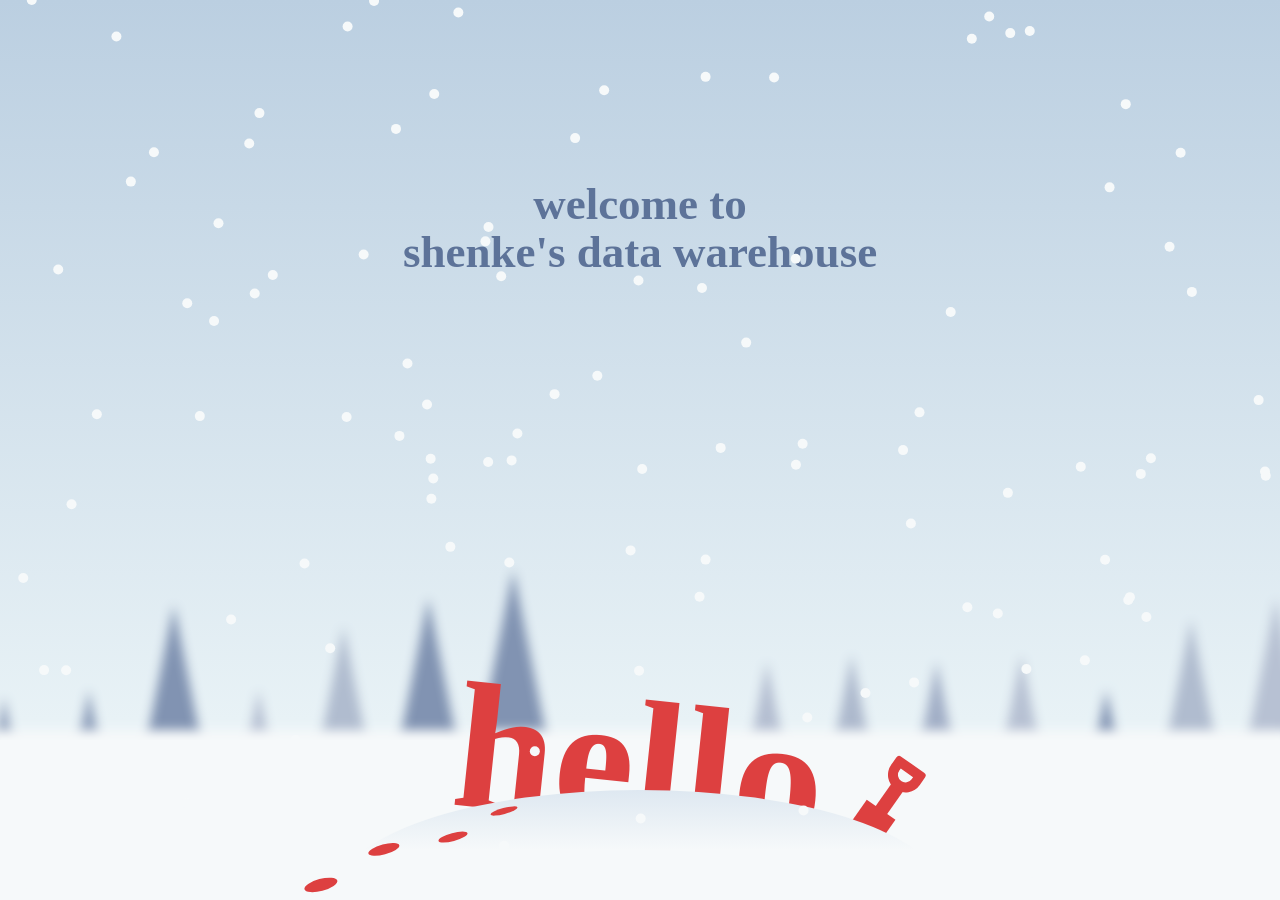
<file: index.html>
<!DOCTYPE html>
<html>
	<head>
		<meta http-equiv="Content-Type" content="text/html; charset=UTF-8">
		<meta content="width=device-width,initial-scale=1,maximum-scale=1" name="viewport">
		<title>shenke's data</title>

	</head>

	<body translate="no">
		<div class="content">
			<canvas class="snow" id="snow" width="1920" height="917"></canvas>
			<div class="main-text">
				<h1>welcome to<br>shenke's data warehouse</h1>
			</div>
			<div class="ground">
				<div class="mound">
					<div class="mound_text">hello</div>
					<div class="mound_spade"></div>
				</div>
			</div>
		</div>

		<style type="text/css" charset="UTF-8">
			html,
			body {
				height: 100%;
				min-height: 450px;
				font-size: 32px;
				font-weight: 500;
				color: #5d7399;
				margin: 0;
				padding: 0;
				border: 0;
			}

			.content {
				height: 100%;
				position: relative;
				z-index: 1;
				background-color: #d2e1ec;
				background-image: -webkit-linear-gradient(top, #bbcfe1 0%, #e8f2f6 80%);
				background-image: linear-gradient(to bottom, #bbcfe1 0%, #e8f2f6 80%);
				overflow: hidden;
			}

			.snow {
				position: absolute;
				top: 0;
				left: 0;
				pointer-events: none;
				z-index: 20;
			}

			.main-text {
				padding: 20vh 20px 0 20px;
				text-align: center;
				line-height: 2em;
				font-size: 5vh;
			}

			.main-text h1 {
				font-size: 45px;
				line-height: 48px;
				margin: 0;
				padding: 0;
			}

			.main-text-a {
				height: 32px;
				margin-left: auto;
				margin-right: auto;
				text-align: center;
			}

			.main-text-a a {
				font-size: 16px;
				text-decoration: none;
				color: #0066CC;
			}

			.main-text-a a:hover {
				color: #000;
			}

			.home-link {
				font-size: 0.6em;
				font-weight: 400;
				color: inherit;
				text-decoration: none;
				opacity: 0.6;
				border-bottom: 1px dashed rgba(93, 115, 153, 0.5);
			}

			.home-link:hover {
				opacity: 1;
			}

			.ground {
				height: 160px;
				width: 100%;
				position: absolute;
				bottom: 0;
				left: 0;
				background: #f6f9fa;
				box-shadow: 0 0 10px 10px #f6f9fa;
			}

			.ground:before,
			.ground:after {
				content: '';
				display: block;
				width: 250px;
				height: 250px;
				position: absolute;
				top: -62.5px;
				z-index: -1;
				background: transparent;
				-webkit-transform: scaleX(0.2) rotate(45deg);
				transform: scaleX(0.2) rotate(45deg);
			}

			.ground:after {
				left: 50%;
				margin-left: -166.66667px;
				box-shadow: -340px 260px 15px #8193b2, -620px 580px 15px #8193b2, -900px 900px 15px #b0bccf, -1155px 1245px 15px #b4bed1, -1515px 1485px 15px #8193b2, -1755px 1845px 15px #8a9bb8, -2050px 2150px 15px #91a1bc, -2425px 2375px 15px #bac4d5, -2695px 2705px 15px #a1aec6, -3020px 2980px 15px #8193b2, -3315px 3285px 15px #94a3be, -3555px 3645px 15px #9aa9c2, -3910px 3890px 15px #b0bccf, -4180px 4220px 15px #bac4d5, -4535px 4465px 15px #a7b4c9, -4840px 4760px 15px #94a3be;
			}

			.ground:before {
				right: 50%;
				margin-right: -166.66667px;
				box-shadow: 325px -275px 15px #b4bed1, 620px -580px 15px #adb9cd, 925px -875px 15px #a1aec6, 1220px -1180px 15px #b7c1d3, 1545px -1455px 15px #7e90b0, 1795px -1805px 15px #b0bccf, 2080px -2120px 15px #b7c1d3, 2395px -2405px 15px #8e9eba, 2730px -2670px 15px #b7c1d3, 2995px -3005px 15px #9dabc4, 3285px -3315px 15px #a1aec6, 3620px -3580px 15px #8193b2, 3880px -3920px 15px #aab6cb, 4225px -4175px 15px #9dabc4, 4510px -4490px 15px #8e9eba, 4785px -4815px 15px #a7b4c9;
			}

			.mound {
				margin-top: -80px;
				font-weight: 800;
				font-size: 180px;
				text-align: center;
				color: #dd4040;
				pointer-events: none;
			}

			.mound:before {
				content: '';
				display: block;
				width: 600px;
				height: 200px;
				position: absolute;
				left: 50%;
				margin-left: -300px;
				top: 50px;
				z-index: 1;
				border-radius: 100%;
				background-color: #e8f2f6;
				background-image: -webkit-linear-gradient(top, #dee8f1, #f6f9fa 60px);
				background-image: linear-gradient(to bottom, #dee8f1, #f6f9fa 60px);
			}

			.mound:after {
				content: '';
				display: block;
				width: 28px;
				height: 6px;
				position: absolute;
				left: 50%;
				margin-left: -150px;
				top: 68px;
				z-index: 2;
				background: #dd4040;
				border-radius: 100%;
				-webkit-transform: rotate(-15deg);
				transform: rotate(-15deg);
				box-shadow: -56px 12px 0 1px #dd4040, -126px 6px 0 2px #dd4040, -196px 24px 0 3px #dd4040;
			}

			.mound_text {
				-webkit-transform: rotate(6deg);
				transform: rotate(6deg);
			}

			.mound_spade {
				display: block;
				width: 35px;
				height: 30px;
				position: absolute;
				right: 50%;
				top: 42%;
				margin-right: -250px;
				z-index: 0;
				-webkit-transform: rotate(35deg);
				transform: rotate(35deg);
				background: #dd4040;
			}

			.mound_spade:before,
			.mound_spade:after {
				content: '';
				display: block;
				position: absolute;
			}

			.mound_spade:before {
				width: 40%;
				height: 30px;
				bottom: 98%;
				left: 50%;
				margin-left: -20%;
				background: #dd4040;
			}

			.mound_spade:after {
				width: 100%;
				height: 30px;
				top: -55px;
				left: 0%;
				box-sizing: border-box;
				border: 10px solid #dd4040;
				border-radius: 4px 4px 20px 20px;
			}
		</style>

		<script type="text/javascript" charset="UTF-8">
			(function() {
				function ready(fn) {
					if (document.readyState != 'loading') {
						fn();
					} else {
						document.addEventListener('DOMContentLoaded', fn);
					}
				}

				function makeSnow(el) {
					var ctx = el.getContext('2d');
					var width = 0;
					var height = 0;
					var particles = [];

					var Particle = function() {
						this.x = this.y = this.dx = this.dy = 0;
						this.reset();
					}

					Particle.prototype.reset = function() {
						this.y = Math.random() * height;
						this.x = Math.random() * width;
						this.dx = (Math.random() * 1) - 0.5;
						this.dy = (Math.random() * 0.5) + 0.5;
					}

					function createParticles(count) {
						if (count != particles.length) {
							particles = [];
							for (var i = 0; i < count; i++) {
								particles.push(new Particle());
							}
						}
					}

					function onResize() {
						width = window.innerWidth;
						height = window.innerHeight;
						el.width = width;
						el.height = height;

						createParticles((width * height) / 10000);
					}

					function updateParticles() {
						ctx.clearRect(0, 0, width, height);
						ctx.fillStyle = '#f6f9fa';

						particles.forEach(function(particle) {
							particle.y += particle.dy;
							particle.x += particle.dx;

							if (particle.y > height) {
								particle.y = 0;
							}

							if (particle.x > width) {
								particle.reset();
								particle.y = 0;
							}

							ctx.beginPath();
							ctx.arc(particle.x, particle.y, 5, 0, Math.PI * 2, false);
							ctx.fill();
						});

						window.requestAnimationFrame(updateParticles);
					}

					onResize();
					updateParticles();
				}

				ready(function() {
					var canvas = document.getElementById('snow');
					makeSnow(canvas);
				});
			})();
		</script>


	</body>
</html>
</file>
